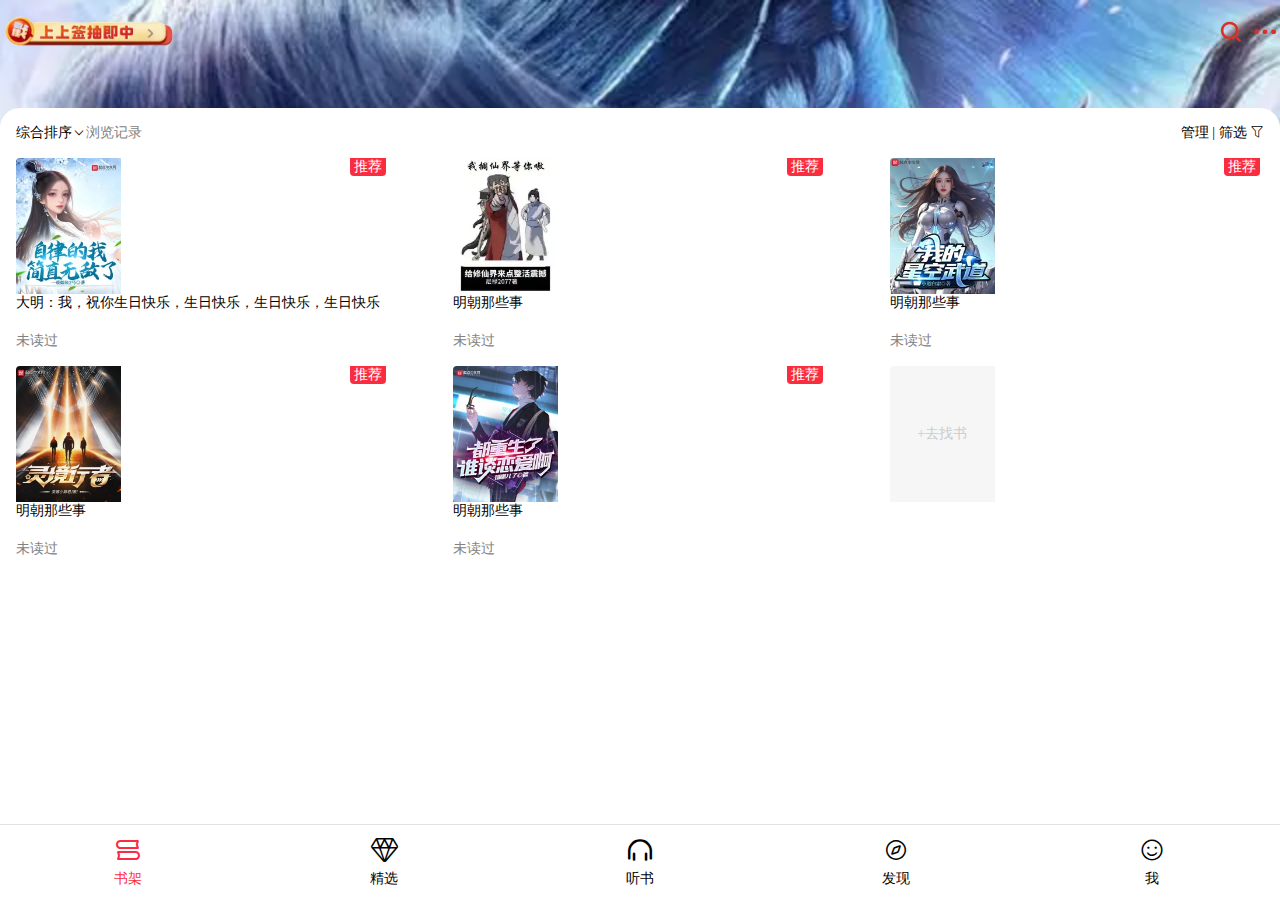
<file: 起点读书/index.html>
<!DOCTYPE html>
<html lang="en">
  <head>
    <meta charset="UTF-8" />
    <meta
      name="viewport"
      content="width=device-width, initial-scale=1.0, maximum-scale=1.0, user-scalable=no"
    />
    <title>首页</title>
    <link rel="stylesheet" href="iconfont/iconfont.css" />

    <style>
      html,
      body {
        margin: 0;
        padding: 0;
      }

      body {
        min-width: 23.4375rem;
      }

      .fixed-nav {
        height: 4.6875rem;
        display: flex;
        justify-content: space-between;
        border-top: 0.0625rem solid #e2e2e2;
        background-color: #fff;
        position: fixed;
        bottom: 0;
        width: 100%;
        color: #f82c3d;
      }

      .fixed-nav .fixed-nav-item {
        flex: 1;
        display: flex;
        flex-direction: column;
        align-items: center;
        justify-content: center;
        color: #000;
      }
      .active.fixed-nav-item {
        color: #fc2c40;
      }

      .fixed-nav-item span {
        font-size: 0.875rem;
      }

      .index-box {
        margin-bottom: 4.6875rem;
        overflow: hidden;
      }

      .header-box {
        height: 8rem;
        overflow: hidden;
        background-image: url(./images/home/index-header-bg.png);
        background-repeat: no-repeat;
        background-size: 100%;
        background-position: left -3.125rem;
      }

      .fixed-nav .fixed-nav-item .iconfont {
        font-size: 1.5rem;
        margin-bottom: 0.5rem;
      }

      .header-search {
        height: 4rem;
        display: flex;
        align-items: center;
      }

      .header-search img {
        height: 2.5rem;
      }

      .header-search .iconfont {
        font-size: 1.875rem;
        color: #d93027;
      }

      .icont-box {
        margin-left: auto;
      }

      .content-box {
        border-top-left-radius: 1.25rem;
        border-top-right-radius: 1.25rem;
        background-color: #fff;
        margin-top: -1.25rem;
      }

      .flex {
        display: flex;
      }

      .ml-auto {
        margin-left: auto;
      }

      .filter-box {
        padding: 1rem;
        font-size: 0.875rem;
        align-items: center;
      }

      .filter-box .iconfont {
        font-size: 0.875rem;
      }

      .hui-text {
        color: #828282;
      }

      .list-box {
        display: flex;
        flex-wrap: wrap;
        justify-content: space-between;

        padding: 0 1rem 0 1rem;
      }

      .book-item {
        overflow: hidden;
        display: flex;
        flex-direction: column;
        width: 30%;
        border-radius: 0.25rem;
        margin-bottom: 1rem;
        position: relative;
      }

      .book-item img {
        height: 8.5rem;
        max-width: 6.5867rem;
      }

      .book-plus > div {
        display: flex;
        justify-content: center;
        height: 8.5rem;
        background-color: #f6f6f6;
        color: #cccccc;
        align-items: center;
      }

      .book-item span {
        font-size: 0.875rem;
      }
      .book-item > div {
        max-width: 6.5867rem;
      }

      .book-title {
        display: -webkit-box;
        -webkit-line-clamp: 2;
        -webkit-box-orient: vertical;
        overflow: hidden;
        text-overflow: ellipsis;
        height: 2.375rem;
      }

      .right-tag {
        background-color: #f92c40;
        position: absolute;
        right: 0.25rem;
        top: 0;
        color: #fff;
        font-size: 0.75rem;
        padding-left: 0.25rem;
        padding-right: 0.25rem;
        border-bottom-left-radius: 0.25rem;
        border-bottom-right-radius: 0.25rem;
      }
      a {
        text-decoration: none;
      }
    </style>
  </head>

  <body>
    <div class="index-box">
      <div class="header-box">
        <div class="header-search">
          <img src="./images/home/cuo.png" alt="cuo" />
          <div class="icont-box">
            <i class="iconfont icon-sousuo"></i>
            <i class="iconfont icon-shenglvehao"></i>
          </div>
        </div>
      </div>
      <div class="content-box">
        <div class="filter-box flex">
          <span>综合排序</span>
          <i class="iconfont icon-xiangxia"></i>
          <span class="hui-text">浏览记录</span>
          <div class="ml-auto">
            <span>管理</span>
            <span>|</span>
            <span>筛选</span>
            <i class="iconfont icon-guolv"></i>
          </div>
        </div>
        <div class="list-box">
          <div class="book-item book-plus">
            <div>
              <span>+</span>
              <span>去找书</span>
            </div>
          </div>
        </div>
      </div>

      <div class="fixed-nav">
      </div>
    </div>
    <script>
      const books = [
        {
          title: "大明：我，祝你生日快乐，生日快乐，生日快乐，生日快乐",
          url: "images/home/book-01.png",
          tip: "未读过",
          tag: "推荐",
        },
        {
          title: "明朝那些事",
          url: "images/home/book-02.png",
          tip: "未读过",
          tag: "推荐",
        },
        {
          title: "明朝那些事",
          url: "images/home/book-03.png",
          tip: "未读过",
          tag: "推荐",
        },
        {
          title: "明朝那些事",
          url: "images/home/book-04.png",
          tip: "未读过",
          tag: "推荐",
        },
        {
          title: "明朝那些事",
          url: "images/home/book-05.png",
          tip: "未读过",
          tag: "推荐",
        },
      ];

      // 使用 map 方法生成 HTML 字符串
      const booksStr = books
        .map((book) => {
          return `
    <div class="book-item">
      <img src="${book.url}" alt="">
      <span class="book-title">${book.title}</span>
      <span class="hui-text">${book.tip}</span>
      <span class="right-tag">${book.tag}</span>
    </div>
  `;
        })
        .join("");

      // 获取目标元素
      const listBox = document.querySelector(".list-box");

      // 将生成的 HTML 字符串插入到目标元素的开始位置
      listBox.insertAdjacentHTML("afterbegin", booksStr);
    </script>

    <script>
      var navs = [
        {
          name: "书架",
          icon: "icon-bookshelfshujia",
          href: "/index.html", 
          class: 'active'
        },
        {
          name: "精选",
          icon: "icon-jingxuan",
          href: "/featured.html",
          class: ''
        },
        {
          name: "听书",
          icon: "icon-tingshu",
          href: "/audiobook.html",
          class: ''
        },
        {
          name: "发现",
          icon: "icon-faxian",
          href: "/discover.html",
          class: ''
        },
        {
          name: "我",
          icon: "icon-xiaolian",
          href: "/user.html",
          class: ''
        },
      ];
      // 使用 map 方法生成 HTML 字符串
      var navsStr = navs
        .map(function (nav) {
          return `
    <a class="fixed-nav-item ${nav.class}" href="${nav.href}">
      <i class="iconfont ${nav.icon}"></i>
      <span>${nav.name}</span>
    </a>
  `;
        })
        .join("");

      // 选择要插入 HTML 的容器
      var container = document.querySelector(".fixed-nav"); // 假设你有一个 id 为 navContainer 的元素

      // 将生成的 HTML 字符串插入到容器中
      container.innerHTML = navsStr;
    </script>
  </body>
</html>
</file>
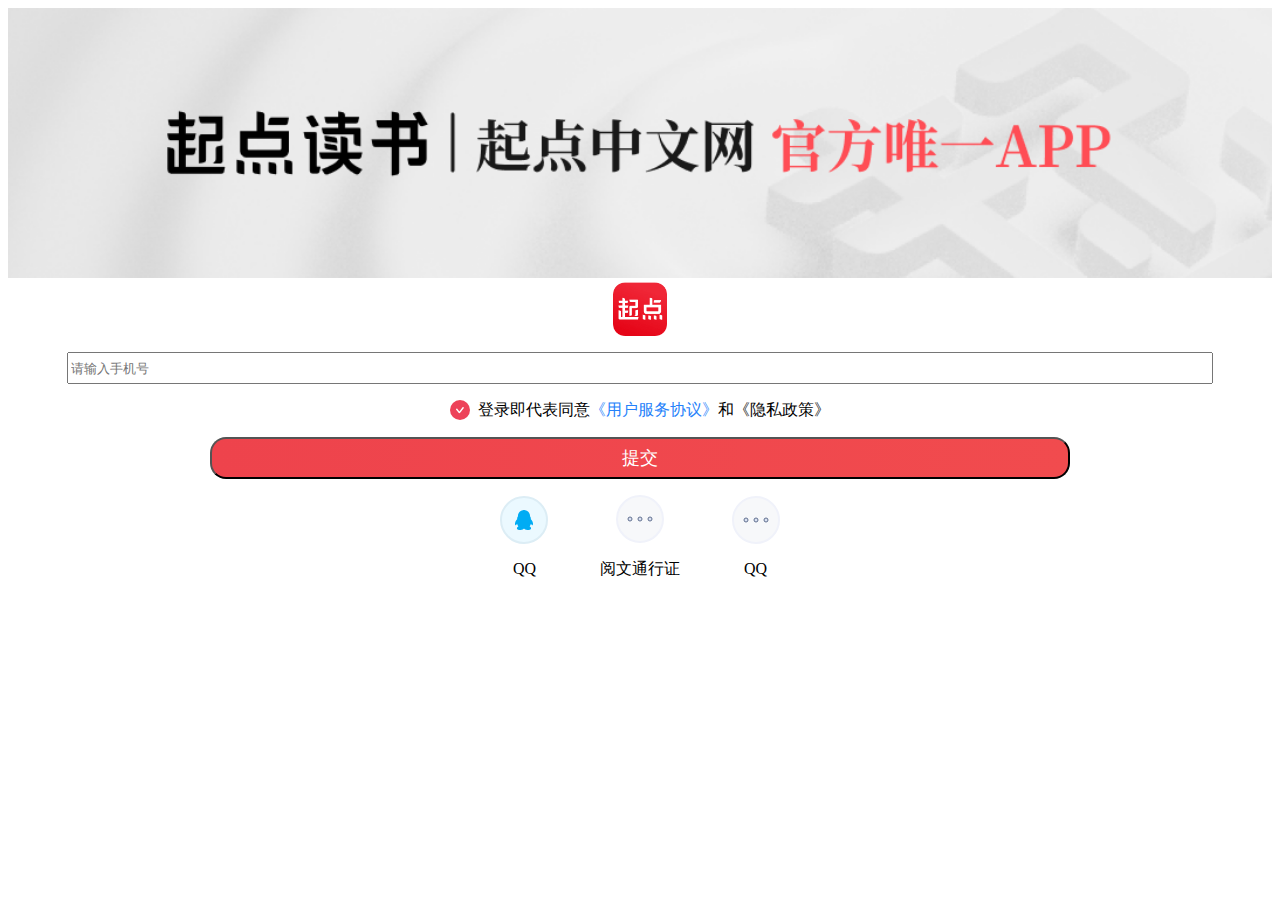
<file: 起点读书 - 副本/login.html>
<!DOCTYPE html>
<html lang="en">

<head>
  <meta charset="UTF-8" />
  <meta name="viewport" content="width=device-width, initial-scale=1.0, maximum-scale=1.0, user-scalable=no" />
  <title>登录</title>

  <style>

    .top-img {
      width: 100%;
    }

    .blue {
      color: #2581fa;
    }

    .inline-block {
      display: inline-block;
    }

    .logo,
    .tip,
    .login-wrap,
    .input-box,
    .footer {
      display: flex;
      align-items: center;
      justify-content: center;
    }
    .footer-item {
      display: flex;
      flex-direction: column;
      align-items: center;
    }

    .ui-checkbox {
      color: #ED4259;
      background-color: #ED4259;
      display: inline-block;
      width: 1.25rem;
      height: 1.25rem;
      border: 0.25rem solid transparent;
      border-radius: 100%;
      box-sizing: border-box;
      margin-right: 0.5rem;
    }

    .ui-checkbox::after {
      background: url([data-uri]) no-repeat center;
      content: '';
      display: block;
      width: 100%;
      height: 100%;
      transform: scale(0.8);
      background-size: 1.25rem 1.25rem;
    }

    .login-wrap,
    .tip {
      margin-top: 1rem;
    }

    .login-wrap-btn {
      background: linear-gradient(to right, #EE434C, #F14B4E);
      width: 68%;
      border-radius: 1rem;
      color: #fff;
      text-align: center;
      font-size: 1.125rem;
      line-height: 2;
      margin-bottom: 1rem;
    }

    .logo-img {
      height: 3.375rem;
    }

    .input-box {
      margin-top: 1rem;
    }
    .footer-label {
      margin-top: 1rem;
      margin-left: 2rem;
      margin-right: 2rem;
    }
    .input-box input {
      width: 90%;
      height: 1.6rem;
    }
  </style>
</head>

<body>
  <form action="/index.html" class="form-example">
    <div class="top">
      <img class="top-img" src="./images/login/top.png" alt="top" />
    </div>
    <div class="logo">
      <img class="logo-img" src="./images/login/logo.png" alt="logo" />
    </div>

    <div class="input-box">
      <input type="text" name="phonme" id="phonme" required placeholder="请输入手机号" />
    </div>

    <div class="tip">
      <span class="inline-block ui-checkbox"></span>登录即代表同意 <span class="blue">《用户服务协议》</span
        class="blue">和<span>《隐私政策》</span>
    </div>
    <div class="login-wrap">
      <input type="submit" value="提交" class="login-wrap-btn" />
    </div>
    <div class="footer">
      <div class="footer-item">
        <svg height="48" viewBox="0 0 48 48" width="48" xmlns="http://www.w3.org/2000/svg"><g fill="none" fill-rule="evenodd"><circle cx="24" cy="24" fill="#ebf9ff" r="23" stroke="#dcedf5" stroke-width="2"/><path d="m32.9939024 27.3578448c-.4165102-2.4363608-2.1661105-4.0323903-2.1661105-4.0323903.2500348-2.2117837-.6665449-2.6042937-.6665449-2.6042937-.1928289-6.8432681-6.0381134-6.7239824-6.1615239-6.7206504-.1227676-.003332-5.9693377-.1226177-6.160881 6.7206504 0 0-.9165797.39251-.666545 2.6042937 0 0-1.7496002 1.5960295-2.1661105 4.0323903 0 0-.2223959 4.1163567 1.9996349.5037988 0 0 .4994267 1.372119 1.4160064 2.6042937 0 0-1.6384023.560443-1.4995655 2.0165284 0 0-.0559204 1.6233519 3.4985577 1.512063 0 0 2.4990616-.1959218 3.2491657-1.2601636h.3271663.0057849.3271662c.7501041 1.0642418 3.2491657 1.2601636 3.2491657 1.2601636 3.5531926.1112889 3.4985578-1.512063 3.4985578-1.512063.1381939-1.4560854-1.4995656-2.0165284-1.4995656-2.0165284.9165797-1.2321747 1.4160064-2.6042937 1.4160064-2.6042937 2.2207453 3.6125579 1.9996349-.5037988 1.9996349-.5037988z" fill="#00acf4"/></g></svg>
        <div class="footer-label">QQ</div>
      </div>
      <div class="footer-item">
        <svg height="48" viewBox="0 0 48 48" width="48" xmlns="http://www.w3.org/2000/svg"><g fill="none" fill-rule="evenodd"><circle cx="24" cy="24" fill="#f7f8fa" r="23" stroke="#f0f2fa" stroke-width="2"/><g fill="#dae2f2" fill-rule="nonzero" stroke="#61708f"><circle cx="14" cy="24" r="2"/><circle cx="24" cy="24" r="2"/><circle cx="34" cy="24" r="2"/></g></g></svg>
        <div class="footer-label">阅文通行证</div>
      </div>
      <div class="footer-item">
        <svg height="48" viewBox="0 0 48 48" width="48" xmlns="http://www.w3.org/2000/svg"><g fill="none" fill-rule="evenodd"><circle cx="24" cy="24" fill="#f7f8fa" r="23" stroke="#f0f2fa" stroke-width="2"/><g fill="#dae2f2" fill-rule="nonzero" stroke="#61708f"><circle cx="14" cy="24" r="2"/><circle cx="24" cy="24" r="2"/><circle cx="34" cy="24" r="2"/></g></g></svg>
        <div class="footer-label">QQ</div>
      </div>
    </div>

  </form>
</body>

</html>
</file>
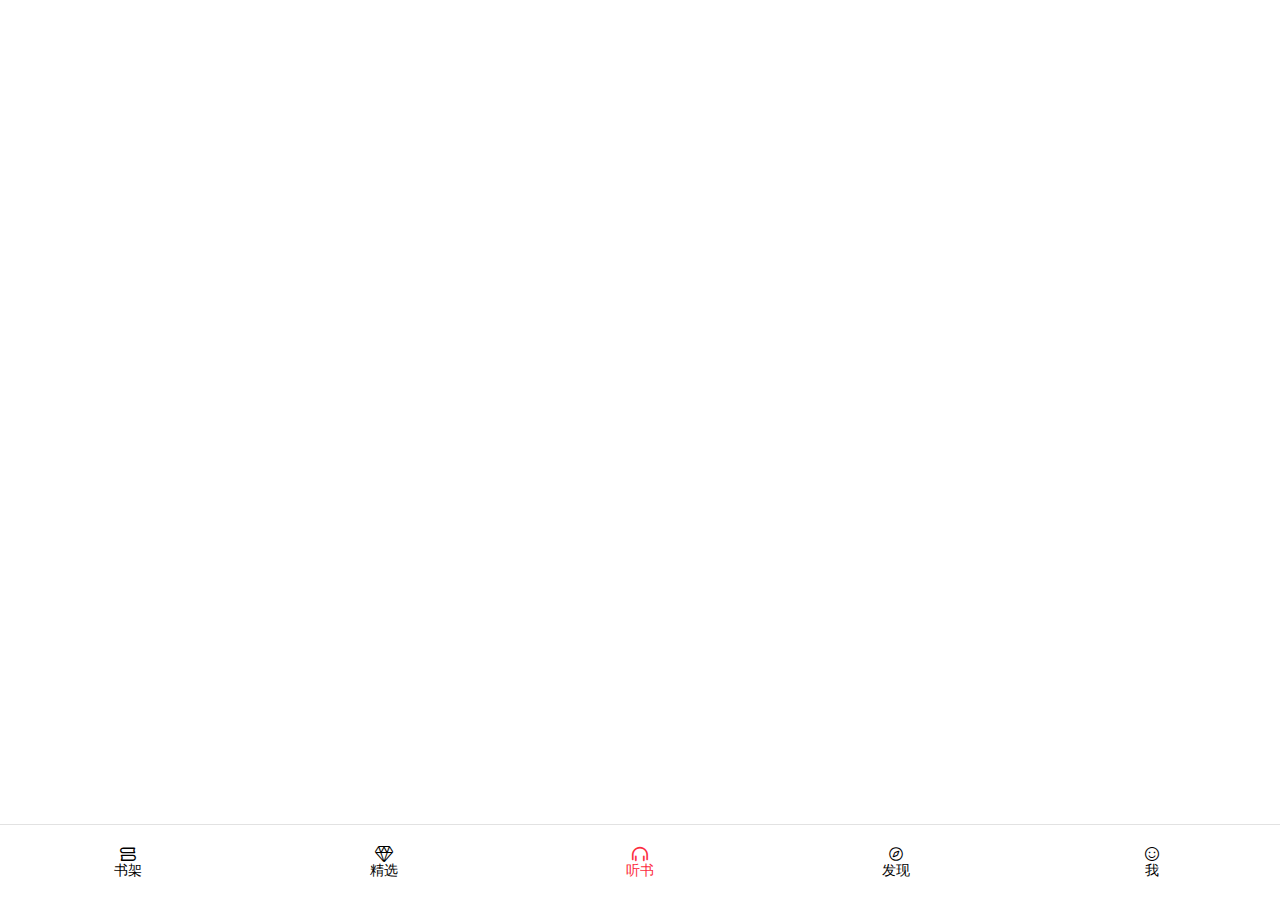
<file: 起点读书/audiobook.html>
<!DOCTYPE html>
<html lang="en">
  <head>
    <meta charset="UTF-8" />
    <meta
      name="viewport"
      content="width=device-width, initial-scale=1.0, maximum-scale=1.0, user-scalable=no"
    />
    <title>首页</title>
    <link rel="stylesheet" href="iconfont/iconfont.css" />

    <style>
      html,
      body {
        margin: 0;
        padding: 0;
      }

      body {
        min-width: 23.4375rem;
      }

      .fixed-nav {
        height: 4.6875rem;
        display: flex;
        justify-content: space-between;
        border-top: 0.0625rem solid #e2e2e2;
        background-color: #fff;
        position: fixed;
        bottom: 0;
        width: 100%;
        color: #f82c3d;
      }

      .fixed-nav .fixed-nav-item {
        flex: 1;
        display: flex;
        flex-direction: column;
        align-items: center;
        justify-content: center;
        color: #000;
      }
      .active.fixed-nav-item {
        color: #fc2c40;
      }

      .fixed-nav-item span {
        font-size: 0.875rem;
      }
      a {
        text-decoration: none;
      }

      
    </style>
  </head>

  <body>
    <div class="index-box">

        

      <div class="fixed-nav">
      </div>
    </div>
    <script>
        
    </script>

    <script>
      var navs = [
        {
          name: "书架",
          icon: "icon-bookshelfshujia",
          href: "/index.html", 
          class: ''
        },
        {
          name: "精选",
          icon: "icon-jingxuan",
          href: "/featured.html",
          class: ''
        },
        {
          name: "听书",
          icon: "icon-tingshu",
          href: "/audiobook.html",
          class: 'active'
        },
        {
          name: "发现",
          icon: "icon-faxian",
          href: "/discover.html",
          class: ''
        },
        {
          name: "我",
          icon: "icon-xiaolian",
          href: "/user.html",
          class: ''
        },
      ];
      // 使用 map 方法生成 HTML 字符串
      var navsStr = navs
        .map(function (nav) {
          return `
    <a class="fixed-nav-item ${nav.class}" href="${nav.href}">
      <i class="iconfont ${nav.icon}"></i>
      <span>${nav.name}</span>
    </a>
  `;
        })
        .join("");

      // 选择要插入 HTML 的容器
      var container = document.querySelector(".fixed-nav"); // 假设你有一个 id 为 navContainer 的元素

      // 将生成的 HTML 字符串插入到容器中
      container.innerHTML = navsStr;
    </script>
  </body>
</html>
</file>
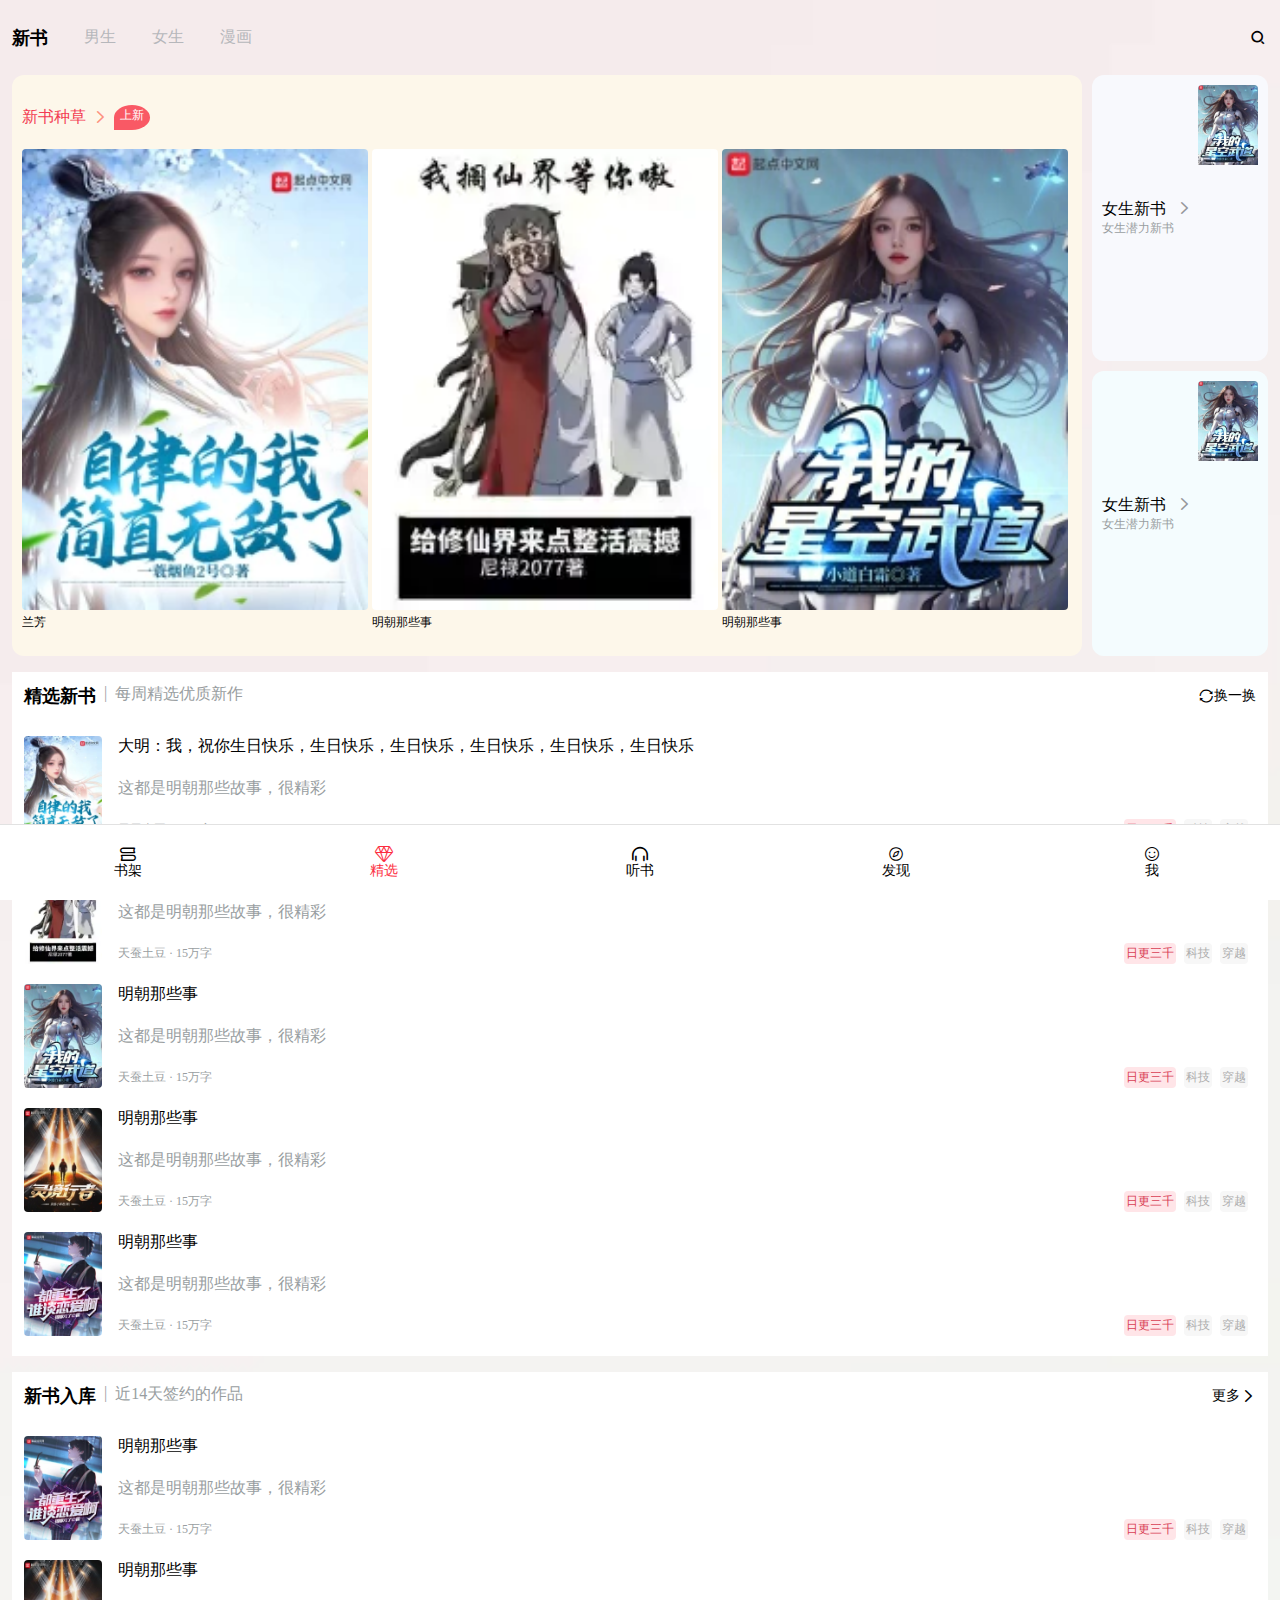
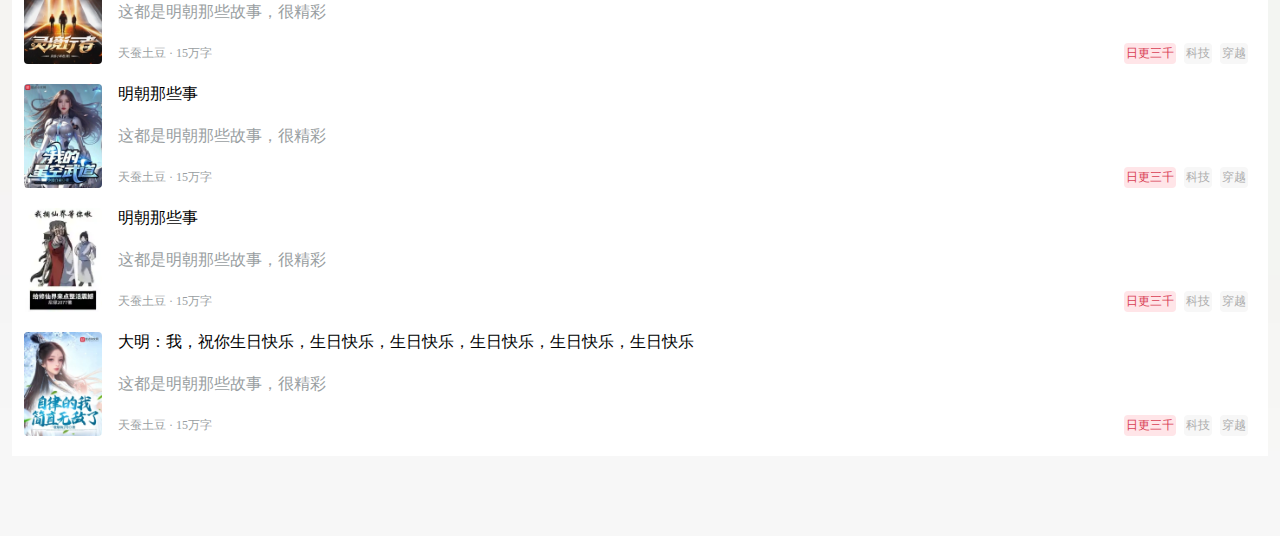
<file: 起点读书/featured.html>
<!DOCTYPE html>
<html lang="en">
  <head>
    <meta charset="UTF-8" />
    <meta
      name="viewport"
      content="width=device-width, initial-scale=1.0, maximum-scale=1.0, user-scalable=no"
    />
    <title>精选</title>
    <link rel="stylesheet" href="iconfont/iconfont.css" />

    <style>
      html,
      body {
        margin: 0;
        padding: 0;
      }

      body {
        min-width: 23.4375rem;
      }

      .fixed-nav {
        height: 4.6875rem;
        display: flex;
        justify-content: space-between;
        border-top: 0.0625rem solid #e2e2e2;
        background-color: #fff;
        position: fixed;
        bottom: 0;
        width: 100%;
        color: #f82c3d;
      }

      .fixed-nav .fixed-nav-item {
        flex: 1;
        display: flex;
        flex-direction: column;
        align-items: center;
        justify-content: center;
        color: #000;
      }
      .active.fixed-nav-item {
        color: #fc2c40;
      }

      .fixed-nav-item span {
        font-size: 0.875rem;
      }
      a {
        text-decoration: none;
      }
      .index-box {
        margin-bottom: 5rem;
        overflow: hidden;
      }

      body {
        background-image: url(./images/featured/featured.jpg);
        background-repeat: repeat;
        background-size: 300%;
      }
      .header {
        display: flex;
        align-items: center;
        height: 4.6875rem;
        padding-left: 0.75rem;
        padding-right: 0.75rem;
      }
      .header span {
        margin-right: 2.25rem;
        color: #b6b7bb;
      }
      .header span.bold {
        font-size: 1.125rem;
        font-weight: bold;
        color: #000;
      }
      .header i {
        margin-left: auto;
        font-size: 1.25rem;
      }
      .featured {
        padding-left: 0.75rem;
        padding-right: 0.75rem;
      }
      .featured-card,
      .featured {
        display: flex;
        flex: 1;
      }
      .featured-left {
        flex: 1;
        overflow: hidden;
        display: flex;
        flex-direction: column;
        margin-right: 0.625rem;
        padding: 0.625rem;
        background-color: #fdf7ea;
        border-radius: 0.75rem;
      }
      .book-all {
        display: flex;
      }
      .book-item {
        flex: 1;
        overflow: hidden;
      }

      .book-all .book-item {
        margin-right: 0.25rem;
      }

      .book-all .book-title {
        font-size: 0.75rem;
        display: -webkit-box;
        -webkit-line-clamp: 2;
        -webkit-box-orient: vertical;
        overflow: hidden;
        text-overflow: ellipsis;
        height: 2rem;
      }
      .book-item img {
        width: 100%;
        border-radius: 0.25rem;
      }
      .featured .iconfont {
        padding-left: 0.375rem;
        padding-right: 0.375rem;
      }

      .left-box,
      .featured-right {
        display: flex;
        flex-direction: column;
        justify-content: center;
      }
      .left-box {
        margin-bottom: 0.625rem;
      }
      .right-box {
        height: 5rem;
        width: 3.75rem;
        overflow: hidden;
      }
      .right-box img {
        height: 100%;
        border-top-left-radius: 0.25rem;
        border-top-right-radius: 0.25rem;
      }
      .featured-card-top {
        background-color: #f8f9fd;
        padding: 0.625rem 0.625rem 0 0.625rem;
        margin-bottom: 0.625rem;
        border-radius: 0.75rem;
      }
      .featured-card-bottom {
        background-color: #f4fcfe;
        padding: 0.625rem 0.625rem 0 0.625rem;
        border-radius: 0.75rem;
      }
      .tag {
        background-color: #f95965;
        color: #fff;
        border-top-left-radius: 50%;
        border-top-right-radius: 50%;
        border-bottom-right-radius: 50%;
        border-bottom-left-radius: none;
        font-size: 0.75rem;
        padding-left: 0.375rem;
        padding-right: 0.375rem;
        padding-bottom: 0.375rem;
        padding-top: 0.125rem;
      }
      .red-text {
        color: #f33c52;
        font-size: 1rem;
      }
      .left-title-box {
        height: 4rem;
        display: flex;
        align-items: center;
      }

      .orange-text {
        color: #fe917e;
      }
      .hui-text {
        color: #96979b;
      }
      .tip {
        font-size: 0.75rem;
        color: #999ea1;
      }
      .title span {
        font-size: 1rem;
      }
      .new-book {
        background-color: #fff;
        margin-left: 0.75rem;
        margin-right: 0.75rem;
      }
      .new-book-header {
        display: flex;
        padding: 0.75rem;
        color: #999ea1;
        margin-top: 1rem;
        margin-bottom: 1rem;
      }
      .new-book-header .bold {
        font-size: 1.125rem;
        font-weight: bold;
        color: #000;
      }
      .line {
        margin-left: 0.5rem;
        margin-right: 0.5rem;
      }
      .new-book-header .margin-left {
        color: #000;
        font-size: 0.875rem;
        margin-left: auto;
      }
      .new-book-list {
        margin-left: 0.75rem;
        margin-right: 0.75rem;
        background-color: #fff;
        overflow: hidden;
      }
      .new-book-item {
        margin-bottom: 1.25rem;
        height: 6.5rem;
        overflow: hidden;
        display: flex;
      }
      .new-book-item img {
        margin-right: 1rem;
        border-radius: 0.25rem;
      }
      .book-item-title,
      .book-item-tip {
        color: #999ea1;
        display: -webkit-box;
        -webkit-line-clamp: 2;
        -webkit-box-orient: vertical;
        overflow: hidden;
        text-overflow: ellipsis;
        height: 2.625rem;
      }
      .book-item-title {
        color: #000;
      }
      .book-item-zuoze {
        color: #999ea1;
      }
      .book-item-bottom {
        display: flex;
        font-size: 0.75rem;
        align-items: center;
      }
      .book-item-right {
        display: flex;
        flex-direction: column;
        justify-content: space-between;
        flex: 1;
      }
      .tags {
        display: flex;
        margin-left: auto;
      }
      .update-btn {
        display: flex;
        align-items: center;
      }
      .book-item-red {
        background-color: #ffe5e8;
        color: #d94055;
        border-radius: 0.25rem;
        padding: 0.125rem;
        font-size: 0.75rem;
        margin-right: 0.5rem;
      }
      .book-item-tag {
        background-color: #f7f7f7;
        color: #adadad;
        border-radius: 0.25rem;
        padding: 0.125rem;
        font-size: 0.75rem;
        overflow: hidden;
        margin-right: 0.5rem;
      }
    </style>
  </head>

  <body>
    <div class="index-box">
      <div class="header">
        <span class="bold">新书</span>
        <span>男生</span>
        <span>女生</span>
        <span>漫画</span>
        <i class="iconfont icon-sousuo"></i>
      </div>

      <div class="featured">
        <div class="featured-left">
          <div class="left-title-box">
            <span class="red-text">新书种草</span>
            <i class="orange-text iconfont icon-xiangyou1"></i>
            <span class="tag">上新</span>
          </div>
          <div class="book-all">
            <div class="book-item">
              <img src="images/home/book-01.png" alt="明朝那些事" />
              <span class="book-title">兰芳</span>
            </div>
            <div class="book-item">
              <img src="images/home/book-02.png" alt="明朝那些事" />
              <span class="book-title">明朝那些事</span>
            </div>
            <div class="book-item">
              <img src="images/home/book-03.png" alt="明朝那些事" />
              <span class="book-title">明朝那些事</span>
            </div>
          </div>
        </div>
        <div class="featured-right">
          <div class="featured-card featured-card-top">
            <div class="left-box">
              <div class="title">
                <span>女生新书</span>
                <i class="hui-text iconfont icon-xiangyou1"></i>
              </div>
              <div class="tip">女生潜力新书</div>
            </div>
            <div class="right-box">
              <img src="images/home/book-03.png" alt="明朝那些事" />
            </div>
          </div>

          <div class="featured-card featured-card-bottom">
            <div class="left-box">
              <div class="title">
                <span>女生新书</span>
                <i class="hui-text iconfont icon-xiangyou1"></i>
              </div>
              <div class="tip">女生潜力新书</div>
            </div>
            <div class="right-box">
              <img src="images/home/book-03.png" alt="明朝那些事" />
            </div>
          </div>
        </div>
      </div>

      <div class="new-book list">
        <div class="new-book-header">
          <span class="bold">精选新书</span>
          <span class="line">|</span>
          <span>每周精选优质新作</span>
          <div class="margin-left update-btn">
            <i class="iconfont icon-shuaxin"></i>换一换
          </div>
        </div>
        <div class="new-book-list"></div>
      </div>

      <div class="new-book more">
        <div class="new-book-header">
          <span class="bold">新书入库</span>
          <span class="line">|</span>
          <span>近14天签约的作品</span>
          <a href="/discover.html" class="margin-left update-btn">
            更多
            <i class="iconfont icon-xiangyou1"></i>
          </a>
        </div>
        <div class="new-book-list"></div>
      </div>

      <div class="fixed-nav"></div>
    </div>
    <script>
      let books = [
        {
          title: "大明：我，祝你生日快乐，生日快乐，生日快乐，生日快乐，生日快乐，生日快乐",
          url: "images/home/book-01.png",
          tip: "这都是明朝那些故事，很精彩",
          zuozhe: "天蚕土豆",
          num: 15,
          tag1: "日更三千",
          tag2: "科技",
          tag3: "穿越",
        },
        {
          title: "明朝那些事",
          url: "images/home/book-02.png",
          tip: "这都是明朝那些故事，很精彩",
          zuozhe: "天蚕土豆",
          num: 15,
          tag1: "日更三千",
          tag2: "科技",
          tag3: "穿越",
        },
        {
          title: "明朝那些事",
          url: "images/home/book-03.png",
          tip: "这都是明朝那些故事，很精彩",
          zuozhe: "天蚕土豆",
          num: 15,
          tag1: "日更三千",
          tag2: "科技",
          tag3: "穿越",
        },
        {
          title: "明朝那些事",
          url: "images/home/book-04.png",
          tip: "这都是明朝那些故事，很精彩",
          zuozhe: "天蚕土豆",
          num: 15,
          tag1: "日更三千",
          tag2: "科技",
          tag3: "穿越",
        },
        {
          title: "明朝那些事",
          url: "images/home/book-05.png",
          tip: "这都是明朝那些故事，很精彩",
          zuozhe: "天蚕土豆",
          num: 15,
          tag1: "日更三千",
          tag2: "科技",
          tag3: "穿越",
        },
      ];

      function getBooksString() {
        return books
          .map((book) => {
            return `
          <div class="new-book-item">
            <img src="${book.url}" alt="明朝那些事" />
            <div class="book-item-right">
              <div class="book-item-title">${book.title}</div>
              <div class="book-item-tip">${book.tip}</div>
              <div class="book-item-bottom">
                <div class="book-item-zuoze">${book.zuozhe} · ${book.num}万字</div>
                <div class="tags">
                  <div class="book-item-red">${book.tag1}</div>
                  <div class="book-item-tag">${book.tag2}</div>
                  <div class="book-item-tag">${book.tag3}</div>
                </div>
              </div>
            </div>
          </div>
        `;
          })
          .join("");
      }

      // 使用 map 方法生成 HTML 字符串
      let booksStr = getBooksString();

      // 获取目标元素
      let listBox = document.querySelector(".new-book.list .new-book-list");

      // 将生成的 HTML 字符串插入到目标元素的开始位置
      listBox.insertAdjacentHTML("afterbegin", booksStr);


    </script>

    <script>
      books = books.reverse();
      booksStr = getBooksString();
      let moreBox = document.querySelector(".new-book.more .new-book-list");
      moreBox.insertAdjacentHTML("afterbegin", booksStr);
    </script>

    <script>
      // 选择页面上第一个具有类名 .update-btn 的元素
      var updateButton = document.querySelector(".update-btn");

      updateButton.addEventListener("click", function () {
        books = books.reverse();
        booksStr = getBooksString();
        listBox = document.querySelector(".new-book.list .new-book-list");
        while (listBox.firstChild) {
            listBox.removeChild(listBox.firstChild);
        }
        listBox.insertAdjacentHTML("afterbegin", booksStr);
      });
    </script>

    <script>
      var navs = [
        {
          name: "书架",
          icon: "icon-bookshelfshujia",
          href: "/index.html",
          class: "",
        },
        {
          name: "精选",
          icon: "icon-jingxuan",
          href: "/featured.html",
          class: "active",
        },
        {
          name: "听书",
          icon: "icon-tingshu",
          href: "/audiobook.html",
          class: "",
        },
        {
          name: "发现",
          icon: "icon-faxian",
          href: "/discover.html",
          class: "",
        },
        {
          name: "我",
          icon: "icon-xiaolian",
          href: "/user.html",
          class: "",
        },
      ];
      // 使用 map 方法生成 HTML 字符串
      var navsStr = navs
        .map(function (nav) {
          return `
    <a class="fixed-nav-item ${nav.class}" href="${nav.href}">
      <i class="iconfont ${nav.icon}"></i>
      <span>${nav.name}</span>
    </a>
  `;
        })
        .join("");

      // 选择要插入 HTML 的容器
      var container = document.querySelector(".fixed-nav"); // 假设你有一个 id 为 navContainer 的元素

      // 将生成的 HTML 字符串插入到容器中
      container.innerHTML = navsStr;
    </script>
  </body>
</html>
</file>
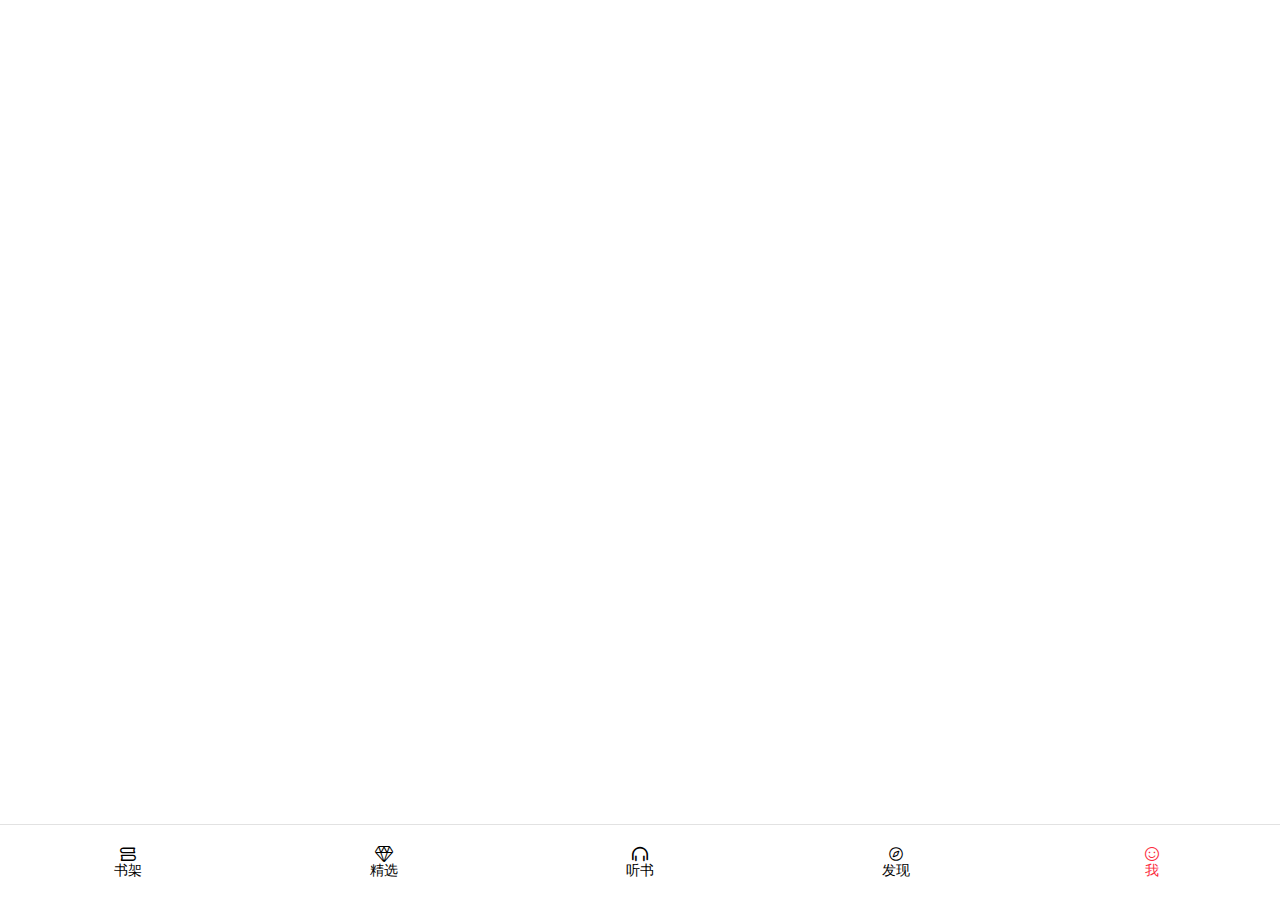
<file: 起点读书/user.html>
<!DOCTYPE html>
<html lang="en">
  <head>
    <meta charset="UTF-8" />
    <meta
      name="viewport"
      content="width=device-width, initial-scale=1.0, maximum-scale=1.0, user-scalable=no"
    />
    <title>首页</title>
    <link rel="stylesheet" href="iconfont/iconfont.css" />

    <style>
      html,
      body {
        margin: 0;
        padding: 0;
      }

      body {
        min-width: 23.4375rem;
      }

      .fixed-nav {
        height: 4.6875rem;
        display: flex;
        justify-content: space-between;
        border-top: 0.0625rem solid #e2e2e2;
        background-color: #fff;
        position: fixed;
        bottom: 0;
        width: 100%;
        color: #f82c3d;
      }

      .fixed-nav .fixed-nav-item {
        flex: 1;
        display: flex;
        flex-direction: column;
        align-items: center;
        justify-content: center;
        color: #000;
      }
      .active.fixed-nav-item {
        color: #fc2c40;
      }

      .fixed-nav-item span {
        font-size: 0.875rem;
      }
      a {
        text-decoration: none;
      }

      
    </style>
  </head>

  <body>
    <div class="index-box">

        

      <div class="fixed-nav">
      </div>
    </div>
    <script>
        
    </script>

    <script>
      var navs = [
        {
          name: "书架",
          icon: "icon-bookshelfshujia",
          href: "/index.html", 
          class: ''
        },
        {
          name: "精选",
          icon: "icon-jingxuan",
          href: "/featured.html",
          class: ''
        },
        {
          name: "听书",
          icon: "icon-tingshu",
          href: "/audiobook.html",
          class: ''
        },
        {
          name: "发现",
          icon: "icon-faxian",
          href: "/discover.html",
          class: ''
        },
        {
          name: "我",
          icon: "icon-xiaolian",
          href: "/user.html",
          class: 'active'
        },
      ];
      // 使用 map 方法生成 HTML 字符串
      var navsStr = navs
        .map(function (nav) {
          return `
    <a class="fixed-nav-item ${nav.class}" href="${nav.href}">
      <i class="iconfont ${nav.icon}"></i>
      <span>${nav.name}</span>
    </a>
  `;
        })
        .join("");

      // 选择要插入 HTML 的容器
      var container = document.querySelector(".fixed-nav"); // 假设你有一个 id 为 navContainer 的元素

      // 将生成的 HTML 字符串插入到容器中
      container.innerHTML = navsStr;
    </script>
  </body>
</html>
</file>
<file: 起点读书/iconfont/iconfont.css>
@font-face {
  font-family: "iconfont"; /* Project id 4368625 */
  src: url('iconfont.woff2?t=1702318892011') format('woff2'),
       url('iconfont.woff?t=1702318892011') format('woff'),
       url('iconfont.ttf?t=1702318892011') format('truetype');
}

.iconfont {
  font-family: "iconfont" !important;
  font-size: 16px;
  font-style: normal;
  -webkit-font-smoothing: antialiased;
  -moz-osx-font-smoothing: grayscale;
}

.icon-xiangyou1:before {
  content: "\e776";
}

.icon-shuaxin:before {
  content: "\e608";
}

.icon-xiangxia:before {
  content: "\e665";
}

.icon-guolv:before {
  content: "\e64c";
}

.icon-list:before {
  content: "\e64d";
}

.icon-xiaoxi:before {
  content: "\e605";
}

.icon-yueliang:before {
  content: "\e63e";
}

.icon-wode1:before {
  content: "\e775";
}

.icon-xiaolian:before {
  content: "\e688";
}

.icon-jingxuan:before {
  content: "\e6db";
}

.icon-tingshu:before {
  content: "\e63b";
}

.icon-wode:before {
  content: "\e604";
}

.icon-faxian:before {
  content: "\e8af";
}

.icon-bookshelfshujia:before {
  content: "\e84a";
}

.icon-sousuo:before {
  content: "\eafe";
}

.icon-shenglvehao:before {
  content: "\e708";
}
</file>
